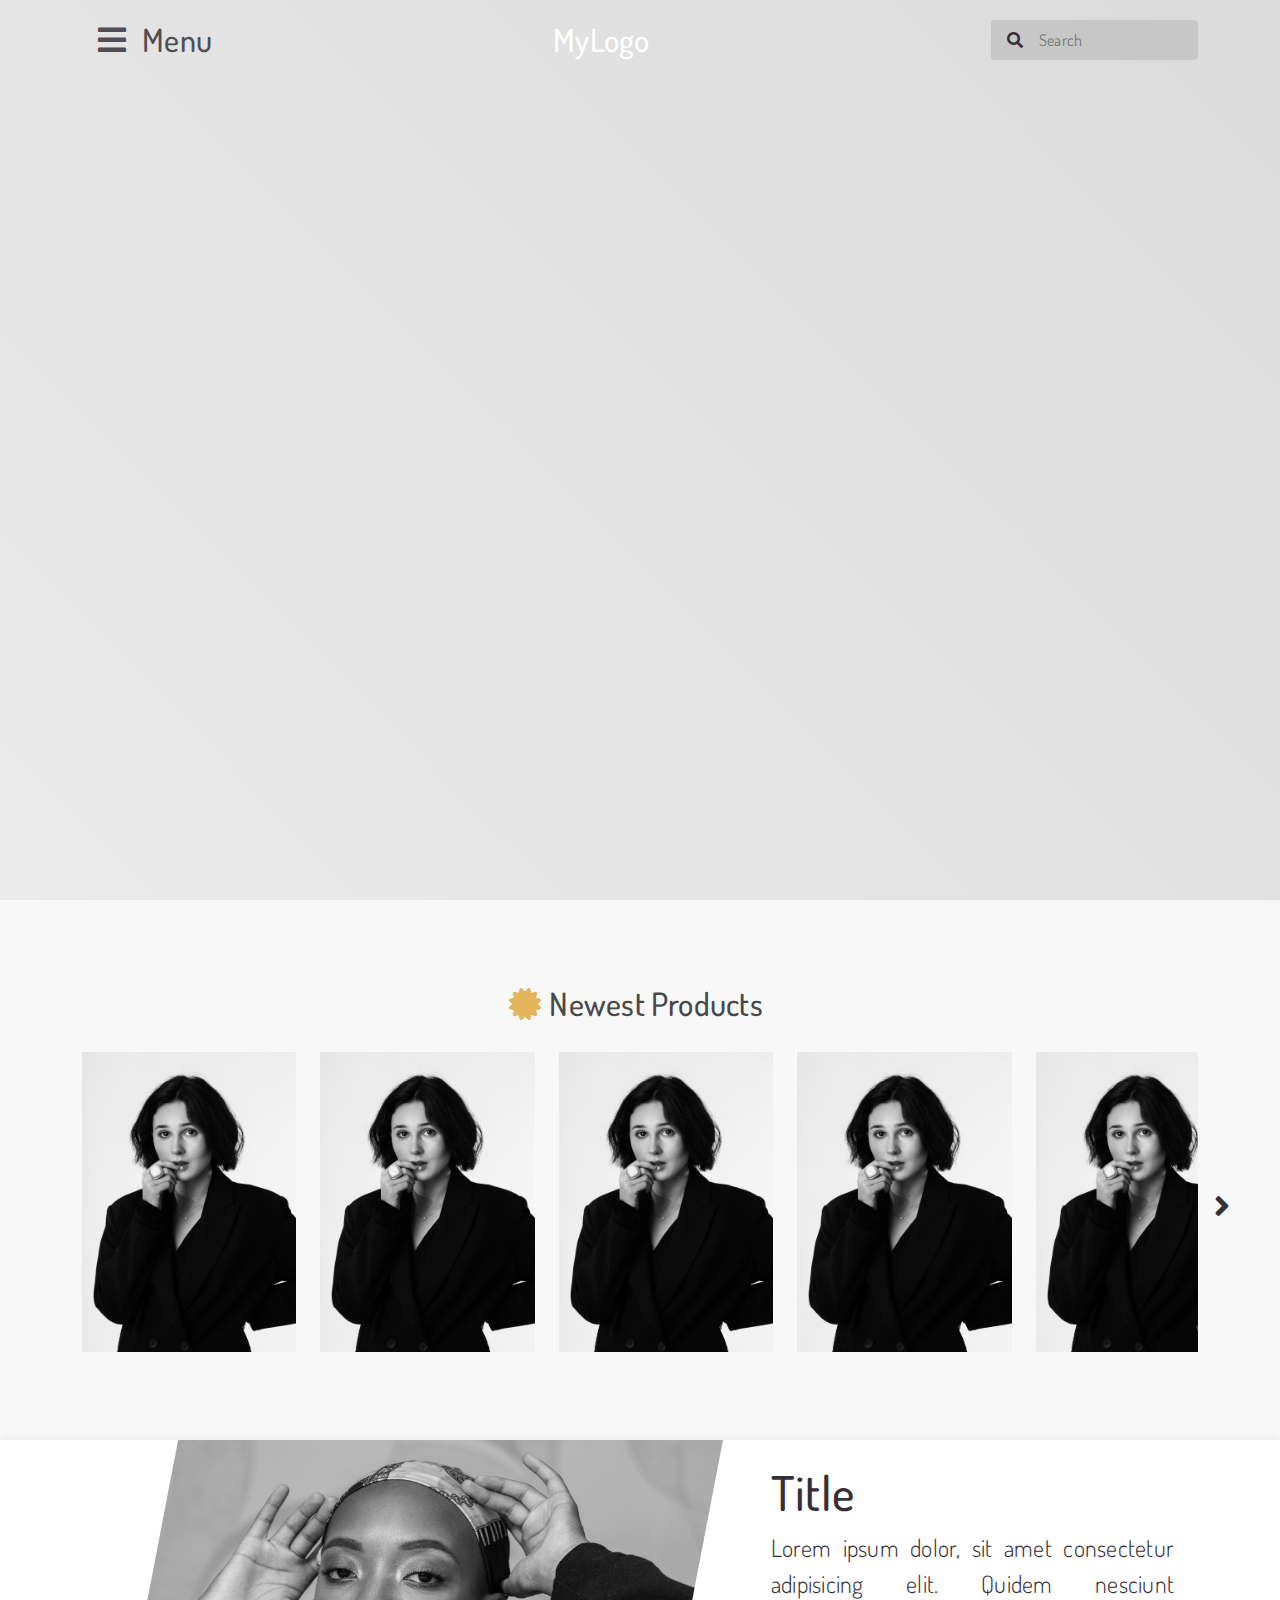
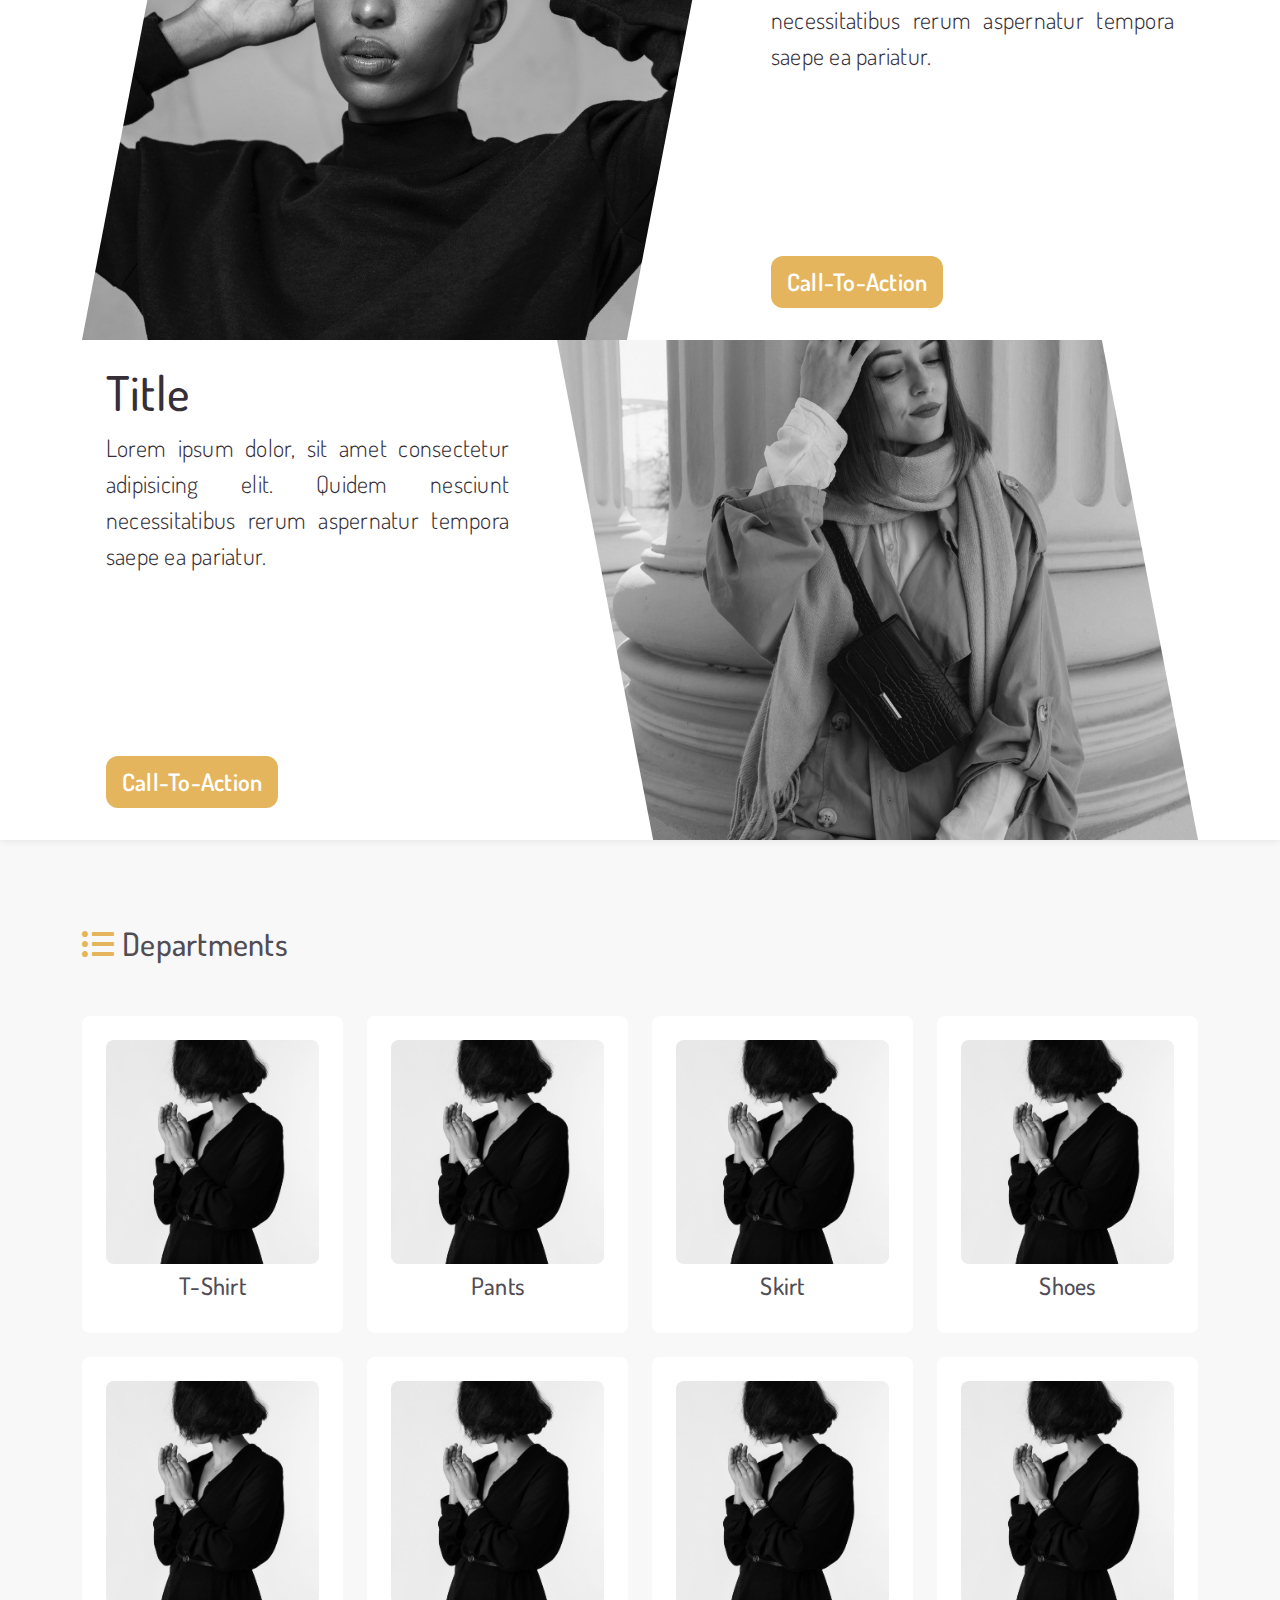
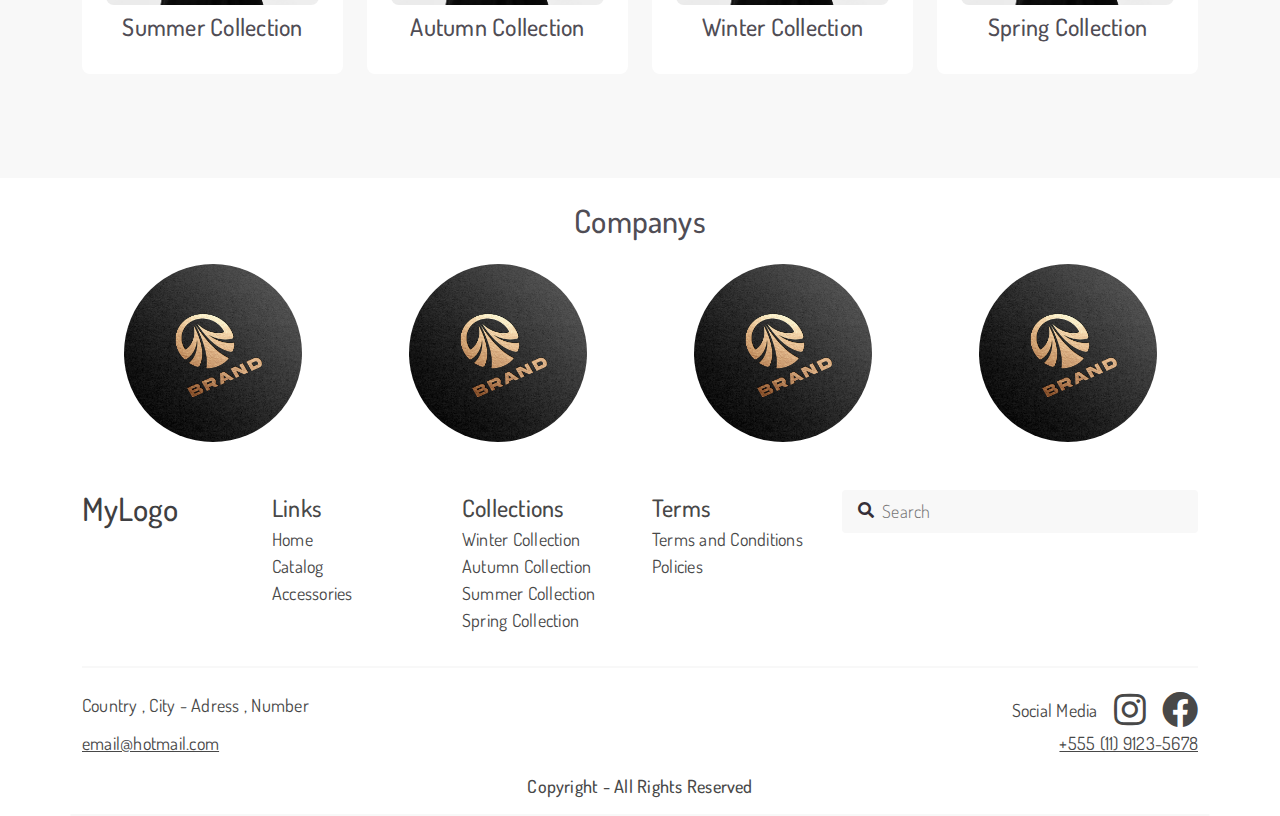
<file: index.html>
<!DOCTYPE html>
<html lang="pt-br">

<head>
    <meta charset="UTF-8">
    <meta http-equiv="X-UA-Compatible" content="IE=edge">
    <meta name="viewport" content="width=device-width, initial-scale=1.0">
    <title>E-Commerce - Home</title>
    <!-- CSS Bootstrap -->
    <link rel="stylesheet" href="css/bootstrap.min.css">
    <!-- CSS Main -->
    <link rel="stylesheet" href="css/style.css">
    <!-- CSS Hero -->
    <link rel="stylesheet" href="css/hero.css">
    <!-- CSS Newest -->
    <link rel="stylesheet" href="css/newest.css">
    <!-- CSS imageSection -->
    <link rel="stylesheet" href="css/imageSection.css">
    <!-- CSS Departments -->
    <link rel="stylesheet" href="css/departments.css">
    <!-- CSS Companys -->
    <link rel="stylesheet" href="css/companys.css">
    <!-- CSS Footer -->
    <link rel="stylesheet" href="css/footer.css">
    <!-- CSS Font-Awesome -->
    <link rel="stylesheet" href="vendor/fontawesome-free-5.15.4-web/css/all.min.css">
    <!-- Site Icon -->
    <link rel="shortcut icon" href="favicon.ico" type="image/x-icon">
</head>

<body class="index" id="index">

    <div class="nav__filter hide">

    </div>
    <nav class="nav hide" role="navigation">
        <div class="container">
            <div class="col-3">
                <ul class="navbar__list">
                    <li class="navbar__item">
                        <a href="#" role="link" class="navbar__link" onmouseenter="removeNavFocus()">
                            Home
                        </a>
                    </li>
                    <li class="navbar__item">
                        <a href="catalog.html" role="link" class="navbar__link" onmouseenter="toggleNavFocus('navbar__catalog')">
                            Catalog
                            <div class="navbar__link__icon"><i class="fas fa-chevron-right"></i>
                            </div>
                        </a>
                    </li>
                    <li class="navbar__item">
                        <a href="#" role="link" class="navbar__link"
                            onmouseenter="toggleNavFocus('navbar__collections')">
                            Collections
                            <div class="navbar__link__icon"><i class="fas fa-chevron-right"></i></div>
                        </a>
                    </li>
                    <li class="navbar__item">
                        <a href="#" role="link" class="navbar__link" onmouseenter="removeNavFocus()">
                            Terms and Conditions
                        </a>
                    </li>
                </ul>
            </div>
            <div class="navbar__catalog">
                <ul class="navbar__list -catalog">
                    <li class="navbar__item">
                        <a href="#" class="navbar__link" role="link">
                            T-Shirt
                        </a>
                    </li>

                    <li class="navbar__item">
                        <a href="#" class="navbar__link" role="link">
                            Pants
                        </a>
                    </li>
                    <li class="navbar__item">
                        <a href="#" class="navbar__link" role="link">
                            Skirt
                        </a>
                    </li>
                    <li class="navbar__item">
                        <a href="#" class="navbar__link" role="link">
                            Dress
                        </a>
                    </li>
                    <li class="navbar__item">
                        <a href="#" class="navbar__link" role="link">
                            Shoes
                        </a>
                    </li>
                    <li class="navbar__item">
                        <a href="#" class="navbar__link" role="link">
                            Watchers
                        </a>
                    </li>
                    <li class="navbar__item">
                        <a href="#" class="navbar__link" role="link">
                            Earrings
                        </a>
                    </li>
                    <li class="navbar__item">
                        <a href="#" class="navbar__link" role="link">
                            Handbag
                        </a>
                    </li>
                    <li class="navbar__item">
                        <a href="#" class="navbar__link" role="link">
                            Glasses
                        </a>
                    </li>
                    <li class="navbar__item">
                        <a href="#" class="navbar__link" role="link">
                            Hats
                        </a>
                    </li>
                </ul>
            </div>
            <div class="navbar__collections">
                <ul class="navbar__list -collections">
                    <li class="navbar__item">
                        <a href="#" class="navbar__link" role="link">
                            Winter Collection
                        </a>
                    </li>
                    <li class="navbar__item">
                        <a href="#" class="navbar__link" role="link">
                            Spring Collection
                        </a>
                    </li>
                    <li class="navbar__item">
                        <a href="#" class="navbar__link" role="link">
                            Summer Collection
                        </a>
                    </li>
                    <li class="navbar__item">
                        <a href="#" class="navbar__link" role="link">
                            Autumn Collection
                        </a>
                    </li>
                </ul>
            </div>
        </div>
    </nav>

    <header class="header" id="header">
        <div class="container-fluid">
            <div class="container">
                <div class="row">
                    <div class="col-12">
                        <div class="header__group">
                            <a role="button" type="button" href="#" class="header__menu">
                                <div class="header__icon-bars">
                                    <i class="fas fa-bars"></i>
                                </div>
                                <div class="header__menu__text">
                                    Menu
                                </div>
                            </a>
                            <a href="index.html" class="header__logo">
                                MyLogo
                            </a>
                            <div class="header__search">
                                <a href="#" class="header__icon-search">
                                    <i class="fas fa-search"></i>
                                </a>
                                <form id="header__form">
                                    <input type="text" placeholder="Search" class="header__input">
                                </form>
                            </div>
                        </div>
                    </div>
                </div>
            </div>
        </div>
    </header>


    <section class="hero">
        <div class="container-fluid hero__img">
            <div class="container">
                <div class="row">
                    <div class="col-12">
                        <div class="hero__arrow">
                            <i class="fas fa-chevron-down fa-2x"></i>
                        </div>
                        <div class="hero__content">
                            <h1 class="hero__title">
                                Title
                            </h1>
                            <h2 class="hero__subtitle">
                                Winter Collection
                            </h2>
                            <p class="hero__paragraph">
                                Lorem ipsum dolor sit amet consectetur adipisicing elit. Earum fugit ab unde dolorum
                                rerum eveniet odit neque porro necessitatibus error blanditiis quas illu.
                            </p>
                            <button type="button" role="button" class="button hero__button">
                                Go-to-Button
                            </button>
                        </div>
                    </div>
                </div>
            </div>
        </div>
    </section>

    <section class="newest">
        <div class="container">
            <div class="row">
                <div class="col-12">
                    <div class="newest__group">
                        <div class="newest__text">
                            <div class="newest__icon">
                                <i class="fas fa-certificate"></i>
                            </div>
                            <h2 class="newest__title">
                                Newest Products
                            </h2>
                        </div>
                    </div>
                </div>
                <div class="col-12">
                    <div class="newest__carousel__group">
                        <div class="carousel__controls">
                            <button class="carousel__button right" onclick="sliderScrollRight()">
                                <i class="fas fa-angle-right"></i>
                            </button>
                            <button class="carousel__button left" onclick="sliderScrollLeft()">
                                <i class="fas fa-angle-left"></i>
                            </button>
                        </div>
                        <div class="newest__carousel" id="newest__carousel">
                            <div class="newest__list product">
                                <a href="#">
                                    <img src="assets/img/woman-5.jpg" class="newest__img" alt="">
                                </a>
                            </div>
                            <div class="newest__list product">
                                <a href="#">
                                    <img src="assets/img/woman-5.jpg" class="newest__img" alt="">
                                </a>
                            </div>
                            <div class="newest__list product">
                                <a href="#">
                                    <img src="assets/img/woman-5.jpg" class="newest__img" alt="">
                                </a>
                            </div>
                            <div class="newest__list product">
                                <a href="#">
                                    <img src="assets/img/woman-5.jpg" class="newest__img" alt="">
                                </a>
                            </div>
                            <div class="newest__list product">
                                <a href="#">
                                    <img src="assets/img/woman-5.jpg" class="newest__img" alt="">
                                </a>
                            </div>
                            <div class="newest__list product">
                                <a href="#">
                                    <img src="assets/img/woman-5.jpg" class="newest__img" alt="">
                                </a>
                            </div>
                            <div class="newest__list product">
                                <a href="#">
                                    <img src="assets/img/woman-5.jpg" class="newest__img" alt="">
                                </a>
                            </div>
                            <div class="newest__list product">
                                <a href="#">
                                    <img src="assets/img/woman-5.jpg" class="newest__img" alt="">
                                </a>
                            </div>
                            <div class="newest__list product">
                                <a href="#">
                                    <img src="assets/img/woman-5.jpg" class="newest__img" alt="">
                                </a>
                            </div>
                            <div class="newest__list product">
                                <a href="#">
                                    <img src="assets/img/woman-5.jpg" class="newest__img" alt="">
                                </a>
                            </div>
                            <div class="newest__list product">
                                <a href="#">
                                    <img src="assets/img/woman-5.jpg" class="newest__img" alt="">
                                </a>
                            </div>
                            <div class="newest__list product">
                                <a href="#">
                                    <img src="assets/img/woman-5.jpg" class="newest__img" alt="">
                                </a>
                            </div>
                            <div class="newest__list product">
                                <a href="#">
                                    <img src="assets/img/woman-5.jpg" class="newest__img" alt="">
                                </a>
                            </div>
                            <div class="newest__list product">
                                <a href="#">
                                    <img src="assets/img/woman-5.jpg" class="newest__img" alt="">
                                </a>
                            </div>
                            <div class="newest__list product">
                                <a href="#">
                                    <img src="assets/img/woman-5.jpg" class="newest__img" alt="">
                                </a>
                            </div>
                        </div>
                    </div>
                </div>
            </div>
        </div>
    </section>

    <section class="imageSection">
        <div class="container-fluid imageSection__background">
            <div class="container">
                <div class="row">
                    <div class="col-7">
                        <img src="assets/img/women-3-bw.jpg" alt="Image1" class="imageSection__img">
                    </div>
                    <div class="col-5">
                        <div class="imageSection__text">
                            <a href="#" class="button imageSection__button">
                                Call-To-Action
                            </a>
                            <h2 class="imageSection__title">
                                Title
                            </h2>
                            <p class="imageSection__paragraph">
                                Lorem ipsum dolor, sit amet consectetur adipisicing elit. Quidem nesciunt necessitatibus rerum aspernatur tempora saepe ea pariatur.
                            </p>
                        </div>
                    </div>
                    <div class="col-5">
                        <div class="imageSection__text">
                            <a href="#" class="button imageSection__button">
                                Call-To-Action
                            </a>
                            <h2 class="imageSection__title">
                                Title
                            </h2>
                            <p class="imageSection__paragraph">
                                Lorem ipsum dolor, sit amet consectetur adipisicing elit. Quidem nesciunt necessitatibus rerum aspernatur tempora saepe ea pariatur.
                            </p>
                        </div>
                    </div>
                    <div class="col-7">
                        <img src="assets/img/woman-2-bw.jpg" alt="Image1" class="imageSection__img --second__of__type">
                    </div>
                </div>
            </div>
        </div>
    </section>

    <section class="departments">  
        <div class="container">
            <div class="row">
                <div class="col-12">
                    <div class="departments__text">
                        <div class="departments__icon fa-2x">
                            <i class="fas fa-list-ul"></i>
                        </div>
                        <h2 class="departments__title">
                            Departments
                        </h2>
                    </div>
                </div>
                <div class="col-3">
                    <div class="departments__group">
                        <a href="#" class="departments__item">
                            <img src="assets/img/woman-1.jpg" alt="Image1" class="departments__image">
                            <h3 class="departments__item__title">
                                T-Shirt
                            </h3>
                        </a>
                    </div>
                </div>
                <div class="col-3">
                    <div class="departments__group">
                        <a href="#" class="departments__item">
                            <img src="assets/img/woman-1.jpg" alt="Image1" class="departments__image">
                            <h3 class="departments__item__title">
                                Pants
                            </h3>
                        </a>
                    </div>
                </div>
                <div class="col-3">
                    <div class="departments__group">
                        <a href="#" class="departments__item">
                            <img src="assets/img/woman-1.jpg" alt="Image1" class="departments__image">
                            <h3 class="departments__item__title">
                                Skirt
                            </h3>
                        </a>
                    </div>
                </div>
                <div class="col-3">
                    <div class="departments__group">
                        <a href="#" class="departments__item">
                            <img src="assets/img/woman-1.jpg" alt="Image1" class="departments__image">
                            <h3 class="departments__item__title">
                                Shoes
                            </h3>
                        </a>
                    </div>
                </div>
                <div class="col-3">
                    <div class="departments__group">
                        <a href="#" class="departments__item">
                            <img src="assets/img/woman-1.jpg" alt="Image1" class="departments__image">
                            <h3 class="departments__item__title">
                                Summer Collection
                            </h3>
                        </a>
                    </div>
                </div>
                <div class="col-3">
                    <div class="departments__group">
                        <a href="#" class="departments__item">
                            <img src="assets/img/woman-1.jpg" alt="Image1" class="departments__image">
                            <h3 class="departments__item__title">
                                Autumn Collection
                            </h3>
                        </a>
                    </div>
                </div>
                <div class="col-3">
                    <div class="departments__group">
                        <a href="#" class="departments__item">
                            <img src="assets/img/woman-1.jpg" alt="Image1" class="departments__image">
                            <h3 class="departments__item__title">
                                Winter Collection
                            </h3>
                        </a>
                    </div>
                </div>
                <div class="col-3">
                    <div class="departments__group">
                        <a href="#" class="departments__item">
                            <img src="assets/img/woman-1.jpg" alt="Image1" class="departments__image">
                            <h3 class="departments__item__title">
                                Spring Collection
                            </h3>
                        </a>
                    </div>
                </div>
            </div>
        </div>
    </section>

    <section class="companys">
        <div class="container-fluid companys__background">
            <div class="container">
                <div class="row">
                    <div class="col-12">
                        <h2 class="companys__title">
                            Companys
                        </h2>
                    </div>
                    <div class="col-3">
                        <div class="companys__item">
                            <img src="assets/img/logo_brand.jpg" alt="Company1" class="companys__image">
                        </div>
                    </div>
                    <div class="col-3">
                        <div class="companys__item">
                            <img src="assets/img/logo_brand.jpg" alt="Company1" class="companys__image">
                        </div>
                    </div>
                    <div class="col-3">
                        <div class="companys__item">
                            <img src="assets/img/logo_brand.jpg" alt="Company1" class="companys__image">
                        </div>
                    </div>
                    <div class="col-3">
                        <div class="companys__item">
                            <img src="assets/img/logo_brand.jpg" alt="Company1" class="companys__image">
                        </div>
                    </div>
                </div>
            </div>
        </div>
    </section>

    <footer class="footer">
        <div class="container-fluid footer__background">
            <div class="container">
                <div class="row">
                    <div class="col-2">
                        <h1 class="footer__logo">MyLogo</h1>
                    </div>
                    <div class="col-2">
                        <ul class="footer__list">
                            <li class="footer__item --title">
                                Links
                            </li>
                            <li class="footer__item">
                                <a href="#" class="footer__item__link">Home</a>
                            </li>
                            <li class="footer__item">
                                <a href="catalog.html" class="footer__item__link">Catalog</a>
                            </li>
                            <li class="footer__item">
                                <a href="#" class="footer__item__link">Accessories</a>
                            </li>
                        </ul>
                    </div>
                    <div class="col-2">
                        <ul class="footer__list">
                            <li class="footer__item --title">
                                Collections
                            </li>
                            <li class="footer__item">
                                <a href="#" class="footer__item__link">Winter Collection</a>
                            </li>
                            <li class="footer__item">
                                <a href="#" class="footer__item__link">Autumn Collection</a>
                            </li>
                            <li class="footer__item">
                                <a href="#" class="footer__item__link">Summer Collection</a>
                            </li>
                            <li class="footer__item">
                                <a href="#" class="footer__item__link">Spring Collection</a>
                            </li>
                        </ul>
                    </div>
                    <div class="col-2">
                        <ul class="footer__list">
                            <li class="footer__item --title">
                                Terms
                            </li>
                            <li class="footer__item">
                                <a href="#" class="footer__item__link">Terms and Conditions</a>
                            </li>
                            <li class="footer__item">
                                <a href="#" class="footer__item__link">Policies</a>
                            </li>
                        </ul>
                    </div>
                    <div class="col-4">
                        <div class="footer__search">
                            <a href="#" class="footer__icon-search">
                                <i class="fas fa-search"></i>
                            </a>
                            <form class="w-100">
                                <input type="text" placeholder="Search" class="footer__input">
                            </form>
                        </div>
                    </div>

                    <div class="col-12">
                        <div class="footer__divider"></div>
                    </div>

                    <div class="col-6">
                        <span class="footer__text">
                            <span class="footer__country --country">
                                Country
                            </span>
                            <span class="footer__country --city">
                                City
                            </span>
                            <span class="footer__country --adress">
                                Adress
                            </span>
                            <span class="footer__country --number">
                                Number
                            </span>
                        </span>
                    </div>
                    <div class="col-6">
                        <div class="footer__socialMedia">
                            <span class="footer__text footer__socialMedia__text">Social Media</span>
                            <a class="footer__text footer__socialMedia__icon"><i class="fab fa-instagram fa-2x"></i></a>
                            <a class="footer__text footer__socialMedia__icon"><i class="fab fa-facebook fa-2x"></i></a>
                        </div>
                    </div>


                    <div class="col-6">
                        <span class="footer__text">
                            <a href="mailto:email@hotmail.com" class="footer__email">email@hotmail.com</a>
                        </span>
                    </div>
                    <div class="col-6">
                        <div class="footer__phone">
                            <a href="tel:+555 (11) 9123-5678" class="footer__phone__number">+555 (11) 9123-5678</a>
                        </div>
                    </div>

                    <div class="col-12">
                        <div class="footer__copyright">
                            Copyright - All Rights Reserved
                        </div>
                    </div>
                </div>
            </div>
        </div>
    </footer>

     <!-- Made by guileshi -->

    <!-- Import Jquery -->
    <script src="js/jquery-min.js"></script>

    <!-- Import Bootstrap -->
    <script src="js/bootstrap.min.js"></script>

    <!-- Import Jquery Counterup Plugin -->
    <script src="js/jquery.counterup.min.js"></script>

    <!-- Import Main Javascript -->
    <script src="js/main.js"></script>

    <!-- Import Carousel Javascript -->
    <script src="js/carousel.js"> </script>
</body>

</html>
</file>
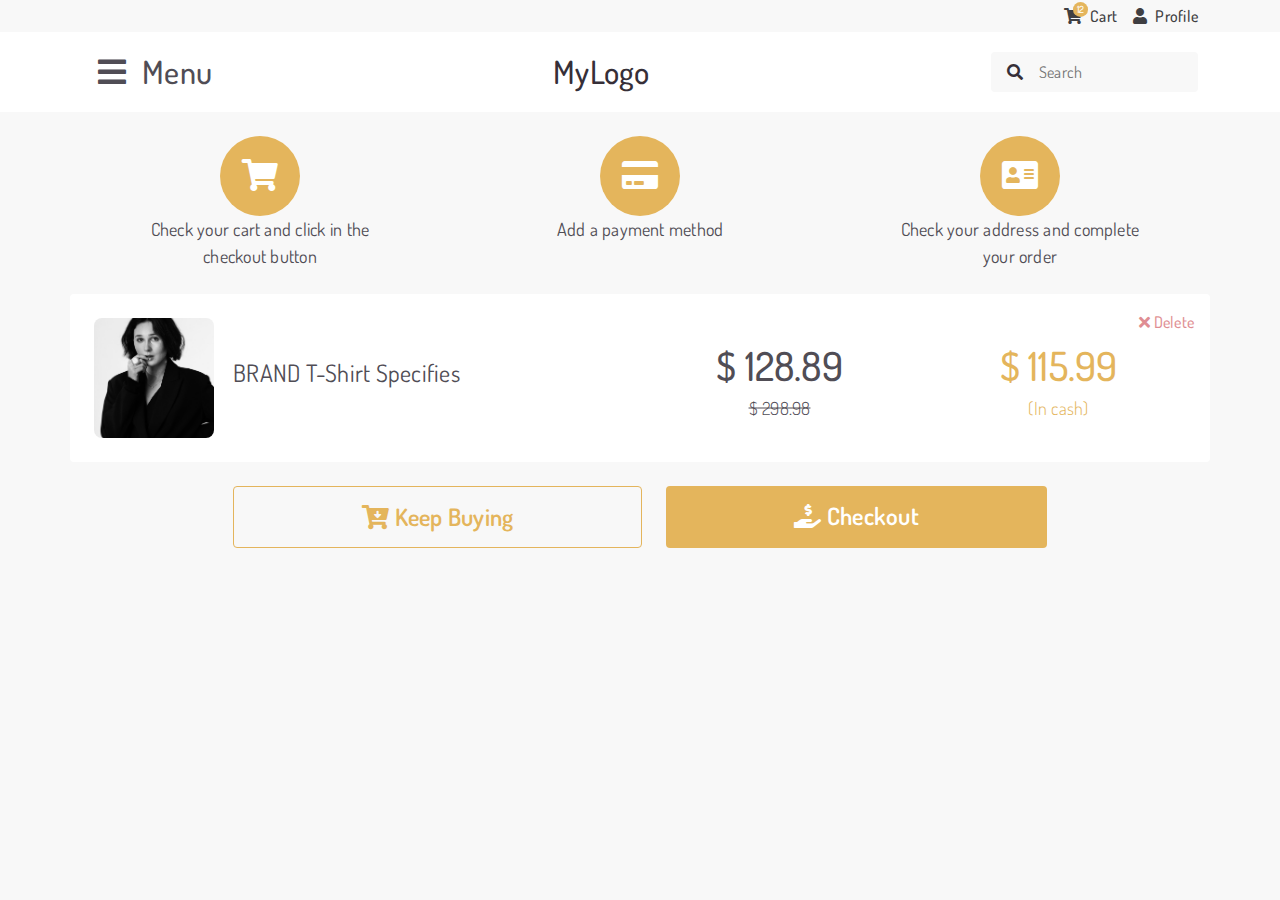
<file: cart.html>
<!DOCTYPE html>
<html lang="pt-br">

<head>
    <meta charset="UTF-8">
    <meta http-equiv="X-UA-Compatible" content="IE=edge">
    <meta name="viewport" content="width=device-width, initial-scale=1.0">
    <title>E-Commerce - Home</title>
    <!-- CSS Bootstrap -->
    <link rel="stylesheet" href="css/bootstrap.min.css">
    <!-- CSS Main -->
    <link rel="stylesheet" href="css/style.css">
    <!-- CSS Cart -->
    <link rel="stylesheet" href="css/cart.css">
    <!-- CSS Font-Awesome -->
    <link rel="stylesheet" href="vendor/fontawesome-free-5.15.4-web/css/all.min.css">
    <!-- Site Icon -->
    <link rel="shortcut icon" href="favicon.ico" type="image/x-icon">
</head>

<body>

    <div class="nav__filter hide">

    </div>
    <nav class="nav hide" role="navigation">
        <div class="container">
            <div class="col-3">
                <ul class="navbar__list">
                    <li class="navbar__item">
                        <a href="index.html" role="link" class="navbar__link" onmouseenter="removeNavFocus()">
                            Home
                        </a>
                    </li>
                    <li class="navbar__item">
                        <a href="#" role="link" class="navbar__link" onmouseenter="toggleNavFocus('navbar__catalog')">
                            Catalog
                            <div class="navbar__link__icon"><i class="fas fa-chevron-right"></i>
                            </div>
                        </a>
                    </li>
                    <li class="navbar__item">
                        <a href="#" role="link" class="navbar__link"
                            onmouseenter="toggleNavFocus('navbar__collections')">
                            Collections
                            <div class="navbar__link__icon"><i class="fas fa-chevron-right"></i></div>
                        </a>
                    </li>
                    <li class="navbar__item">
                        <a href="#" role="link" class="navbar__link" onmouseenter="removeNavFocus()">
                            Terms and Conditions
                        </a>
                    </li>
                </ul>
            </div>
            <div class="navbar__catalog">
                <ul class="navbar__list -catalog">
                    <li class="navbar__item">
                        <a href="#" class="navbar__link" role="link">
                            T-Shirt
                        </a>
                    </li>

                    <li class="navbar__item">
                        <a href="#" class="navbar__link" role="link">
                            Pants
                        </a>
                    </li>
                    <li class="navbar__item">
                        <a href="#" class="navbar__link" role="link">
                            Skirt
                        </a>
                    </li>
                    <li class="navbar__item">
                        <a href="#" class="navbar__link" role="link">
                            Dress
                        </a>
                    </li>
                    <li class="navbar__item">
                        <a href="#" class="navbar__link" role="link">
                            Shoes
                        </a>
                    </li>
                    <li class="navbar__item">
                        <a href="#" class="navbar__link" role="link">
                            Watchers
                        </a>
                    </li>
                    <li class="navbar__item">
                        <a href="#" class="navbar__link" role="link">
                            Earrings
                        </a>
                    </li>
                    <li class="navbar__item">
                        <a href="#" class="navbar__link" role="link">
                            Handbag
                        </a>
                    </li>
                    <li class="navbar__item">
                        <a href="#" class="navbar__link" role="link">
                            Glasses
                        </a>
                    </li>
                    <li class="navbar__item">
                        <a href="#" class="navbar__link" role="link">
                            Hats
                        </a>
                    </li>
                </ul>
            </div>
            <div class="navbar__collections">
                <ul class="navbar__list -collections">
                    <li class="navbar__item">
                        <a href="#" class="navbar__link" role="link">
                            Winter Collection
                        </a>
                    </li>
                    <li class="navbar__item">
                        <a href="#" class="navbar__link" role="link">
                            Spring Collection
                        </a>
                    </li>
                    <li class="navbar__item">
                        <a href="#" class="navbar__link" role="link">
                            Summer Collection
                        </a>
                    </li>
                    <li class="navbar__item">
                        <a href="#" class="navbar__link" role="link">
                            Autumn Collection
                        </a>
                    </li>
                </ul>
            </div>
        </div>
    </nav>

    <section class="headerInfo">
        <div class="container-fluid">
            <div class="container">
                <div class="row">
                    <div class="col-12">
                        <div class="headerInfo__group">
                            <a href="cart.html" class="headerInfo__text">
                                <div class="headerInfo__profile__icon">
                                    <i class="fas fa-shopping-cart"></i>
                                    <span class="headerInfo__badge">
                                        12
                                    </span>
                                </div>
                                <span>
                                    Cart
                                </span>
                            </a>
                            <a href="#" class="headerInfo__text">
                                <div class="headerInfo__profile__icon">
                                    <i class="fas fa-user"></i>
                                </div>
                                <span>
                                    Profile
                                </span>
                            </a>
                        </div>
                    </div>
                </div>
            </div>
        </div>
    </section>

    <header class="header" id="header">
        <div class="container-fluid">
            <div class="container">
                <div class="row">
                    <div class="col-12">
                        <div class="header__group">
                            <a role="button" type="button" href="#" class="header__menu">
                                <div class="header__icon-bars">
                                    <i class="fas fa-bars"></i>
                                </div>
                                <div class="header__menu__text">
                                    Menu
                                </div>
                            </a>
                            <a href="index.html" class="header__logo">
                                MyLogo
                            </a>
                            <div class="header__search">
                                <a href="#" class="header__icon-search">
                                    <i class="fas fa-search"></i>
                                </a>
                                <form id="header__form">
                                    <input type="text" placeholder="Search" class="header__input">
                                </form>
                            </div>
                        </div>
                    </div>
                </div>
            </div>
        </div>
    </header>

    <section class="cart">
        <div class="container">
            <div class="row">
                <div class="col-4">
                    <div class="cart__instructions">
                        <div class="cart__instructions__icon__group">
                            <div class="cart__instructions__icon">
                                <i class="fas fa-shopping-cart fa-2x"></i>
                            </div>
                        </div>
                        <div class="cart__instruction__text">
                            Check your cart and click in the checkout button
                        </div>
                    </div>
                </div>
                <div class="col-4">
                    <div class="cart__instructions">
                        <div class="cart__instructions__icon__group">
                            <div class="cart__instructions__icon">
                                <i class="fas fa-credit-card fa-2x"></i>
                            </div>
                        </div>
                        <div class="cart__instruction__text">
                            Add a payment method
                        </div>
                    </div>
                </div>
                <div class="col-4">
                    <div class="cart__instructions">
                        <div class="cart__instructions__icon__group">
                            <div class="cart__instructions__icon">
                                <i class="fas fa-address-card fa-2x"></i>
                            </div>
                        </div>
                        <div class="cart__instruction__text">
                            Check your address and complete your order
                        </div>
                    </div>
                </div>
            </div>
        </div>
    </section>

    <section>
        <div class="container cartProduct">
            <div class="cartProduct__delete">
                <a href="#" class="cartProduct__delete__button">
                    <span>
                        <i class=" fa fa-times"></i>
                    </span>
                    <span>Delete</span>
                </a>
            </div>
            <div class="row">
                <div class="col-6">
                    <img src="assets/img/woman-5.jpg" alt="Image1" class="cartProduct__image">
                    <span class="cartProduct__descript">
                        BRAND T-Shirt Specifies
                    </span>
                </div>
                <div class="col-3">
                    <div class="cartProduct__price">
                        <span class="cartProduct__price__now">
                            128.89
                        </span>
                        <span class="cartProduct__price__now__discont">
                            298.98
                        </span>
                    </div>
                </div>
                <div class="col-3">
                    <div class="cartProduct__incash">
                        <span class="cartProduct__price__incash">
                            115.99
                        </span>
                        <span class="cartProduct__incash__text">
                            (In cash)
                        </span>
                    </div>
                </div>
            </div>
        </div>
    </section>

    <section>
        <div class="container">
            <div class="row">
                <div class="col-12">
                    <div class="cart__button__group">
                        <a href="#" class="button cart__button">
                            <span>
                                <i class="fas fa-cart-arrow-down"></i>
                            </span>
                            Keep Buying
                        </a>
                        <a href="#" class="button cart__button">
                            <span>
                                <i class="fas fa-hand-holding-usd"></i>
                            </span>
                            Checkout
                        </a>
                    </div>
                </div>
            </div>
        </div>
    </section>

    <!-- Made by guileshi -->

    <!-- Import Jquery -->
    <script src="js/jquery-min.js"></script>

    <!-- Import Bootstrap -->
    <script src="js/bootstrap.min.js"></script>

    <!-- Import Main Javascript -->
    <script src="js/main.js"></script>

</body>

</html>
</file>
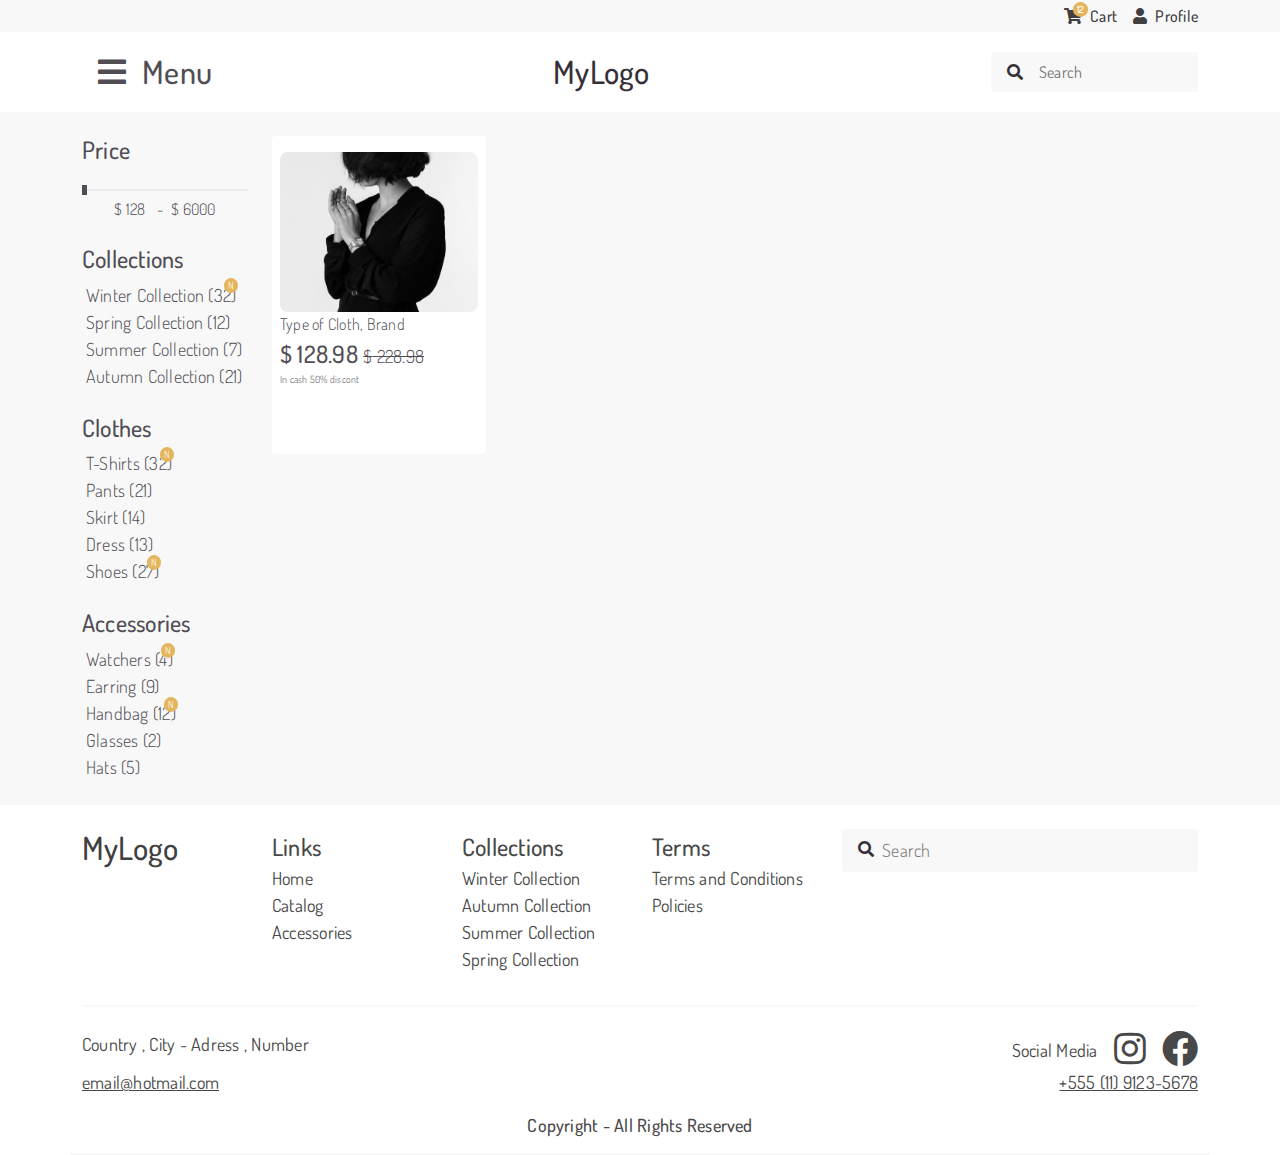
<file: catalog.html>
<!DOCTYPE html>
<html lang="pt-br">

<head>
    <meta charset="UTF-8">
    <meta http-equiv="X-UA-Compatible" content="IE=edge">
    <meta name="viewport" content="width=device-width, initial-scale=1.0">
    <title>E-Commerce - Home</title>
    <!-- CSS Bootstrap -->
    <link rel="stylesheet" href="css/bootstrap.min.css">
    <!-- CSS Main -->
    <link rel="stylesheet" href="css/style.css">
    <!-- CSS Footer -->
    <link rel="stylesheet" href="css/footer.css">
    <!-- CSS Catalog -->
    <link rel="stylesheet" href="css/catalog.css">
    <!-- CSS Font-Awesome -->
    <link rel="stylesheet" href="vendor/fontawesome-free-5.15.4-web/css/all.min.css">
    <!-- Site Icon -->
    <link rel="shortcut icon" href="favicon.ico" type="image/x-icon">
</head>

<body>

    <div class="nav__filter hide">

    </div>
    <nav class="nav hide" role="navigation">
        <div class="container">
            <div class="col-3">
                <ul class="navbar__list">
                    <li class="navbar__item">
                        <a href="index.html" role="link" class="navbar__link" onmouseenter="removeNavFocus()">
                            Home
                        </a>
                    </li>
                    <li class="navbar__item">
                        <a href="#" role="link" class="navbar__link" onmouseenter="toggleNavFocus('navbar__catalog')">
                            Catalog
                            <div class="navbar__link__icon"><i class="fas fa-chevron-right"></i>
                            </div>
                        </a>
                    </li>
                    <li class="navbar__item">
                        <a href="#" role="link" class="navbar__link"
                            onmouseenter="toggleNavFocus('navbar__collections')">
                            Collections
                            <div class="navbar__link__icon"><i class="fas fa-chevron-right"></i></div>
                        </a>
                    </li>
                    <li class="navbar__item">
                        <a href="#" role="link" class="navbar__link" onmouseenter="removeNavFocus()">
                            Terms and Conditions
                        </a>
                    </li>
                </ul>
            </div>
            <div class="navbar__catalog">
                <ul class="navbar__list -catalog">
                    <li class="navbar__item">
                        <a href="#" class="navbar__link" role="link">
                            T-Shirt
                        </a>
                    </li>

                    <li class="navbar__item">
                        <a href="#" class="navbar__link" role="link">
                            Pants
                        </a>
                    </li>
                    <li class="navbar__item">
                        <a href="#" class="navbar__link" role="link">
                            Skirt
                        </a>
                    </li>
                    <li class="navbar__item">
                        <a href="#" class="navbar__link" role="link">
                            Dress
                        </a>
                    </li>
                    <li class="navbar__item">
                        <a href="#" class="navbar__link" role="link">
                            Shoes
                        </a>
                    </li>
                    <li class="navbar__item">
                        <a href="#" class="navbar__link" role="link">
                            Watchers
                        </a>
                    </li>
                    <li class="navbar__item">
                        <a href="#" class="navbar__link" role="link">
                            Earrings
                        </a>
                    </li>
                    <li class="navbar__item">
                        <a href="#" class="navbar__link" role="link">
                            Handbag
                        </a>
                    </li>
                    <li class="navbar__item">
                        <a href="#" class="navbar__link" role="link">
                            Glasses
                        </a>
                    </li>
                    <li class="navbar__item">
                        <a href="#" class="navbar__link" role="link">
                            Hats
                        </a>
                    </li>
                </ul>
            </div>
            <div class="navbar__collections">
                <ul class="navbar__list -collections">
                    <li class="navbar__item">
                        <a href="#" class="navbar__link" role="link">
                            Winter Collection
                        </a>
                    </li>
                    <li class="navbar__item">
                        <a href="#" class="navbar__link" role="link">
                            Spring Collection
                        </a>
                    </li>
                    <li class="navbar__item">
                        <a href="#" class="navbar__link" role="link">
                            Summer Collection
                        </a>
                    </li>
                    <li class="navbar__item">
                        <a href="#" class="navbar__link" role="link">
                            Autumn Collection
                        </a>
                    </li>
                </ul>
            </div>
        </div>
    </nav>

    <section class="headerInfo">
        <div class="container-fluid">
            <div class="container">
                <div class="row">
                    <div class="col-12">
                        <div class="headerInfo__group">
                            <a href="#" class="headerInfo__text">
                                <div class="headerInfo__profile__icon">
                                    <i class="fas fa-shopping-cart"></i>
                                    <span class="headerInfo__badge">
                                        12
                                    </span>
                                </div>
                                <span>
                                    Cart
                                </span>
                            </a>
                            <a href="#" class="headerInfo__text">
                                <div class="headerInfo__profile__icon">
                                    <i class="fas fa-user"></i>
                                </div>
                                <span>
                                    Profile
                                </span>
                            </a>
                        </div>
                    </div>
                </div>
            </div>
        </div>
    </section>

    <header class="header" id="header">
        <div class="container-fluid">
            <div class="container">
                <div class="row">
                    <div class="col-12">
                        <div class="header__group">
                            <a role="button" type="button" href="#" class="header__menu">
                                <div class="header__icon-bars">
                                    <i class="fas fa-bars"></i>
                                </div>
                                <div class="header__menu__text">
                                    Menu
                                </div>
                            </a>
                            <a href="index.html" class="header__logo">
                                MyLogo
                            </a>
                            <div class="header__search">
                                <a href="#" class="header__icon-search">
                                    <i class="fas fa-search"></i>
                                </a>
                                <form id="header__form">
                                    <input type="text" placeholder="Search" class="header__input">
                                </form>
                            </div>
                        </div>
                    </div>
                </div>
            </div>
        </div>
    </header>

    <section class="catalog">
        <div class="container">
            <div class="row">
                <div class="col-12">
                    <div class="catalog__section">
                        <div class="row">
                            <div class="col-2">
                                <div class="catalog__group">
                                    <h2 class="catalog__group__title">
                                        Price
                                    </h2>
                                    <input type="range" class="catalog__range" id="catalog__range">
                                    <div class="catalog__price__range">
                                        <span class="catalog__price__range__min" id="catalog__value">

                                        </span>
                                        <span class="catalog__price__range__max" id="catalog__maxValue">

                                        </span>
                                    </div>
                                </div>
                                <div class="catalog__group">
                                    <h2 class="catalog__group__title">
                                        Collections
                                    </h2>
                                    <ul class="catalog__group__list">
                                        <li>
                                            <a href="#" class="catalog__group__link"> Winter Collection <span
                                                    class="catalog__quantity ">32<span
                                                        class="badge__new">N</span></span></a>
                                        </li>
                                        <li>
                                            <a href="#" class="catalog__group__link"> Spring Collection <span
                                                    class="catalog__quantity ">12</span></a>
                                        </li>
                                        <li>
                                            <a href="#" class="catalog__group__link"> Summer Collection <span
                                                    class="catalog__quantity ">7</span></a>
                                        </li>
                                        <li>
                                            <a href="#" class="catalog__group__link"> Autumn Collection <span
                                                    class="catalog__quantity ">21</span></a>
                                        </li>
                                    </ul>
                                </div>
                                <div class="catalog__group">
                                    <h2 class="catalog__group__title">
                                        Clothes
                                    </h2>
                                    <ul class="catalog__group__list">
                                        <li>
                                            <a href="#" class="catalog__group__link"> T-Shirts <span
                                                    class="catalog__quantity ">32<span
                                                        class="badge__new">N</span></span></a>
                                        </li>
                                        <li>
                                            <a href="#" class="catalog__group__link"> Pants <span
                                                    class="catalog__quantity ">21</span></a>
                                        </li>
                                        <li>
                                            <a href="#" class="catalog__group__link"> Skirt <span
                                                    class="catalog__quantity ">14</span></a>
                                        </li>
                                        <li>
                                            <a href="#" class="catalog__group__link"> Dress <span
                                                    class="catalog__quantity ">13</span></a>
                                        </li>
                                        <li>
                                            <a href="#" class="catalog__group__link"> Shoes <span
                                                    class="catalog__quantity ">27<span
                                                        class="badge__new">N</span></span></a>
                                        </li>
                                    </ul>
                                </div>
                                <div class="catalog__group">
                                    <h2 class="catalog__group__title">
                                        Accessories
                                    </h2>
                                    <ul class="catalog__group__list">
                                        <li>
                                            <a href="#" class="catalog__group__link"> Watchers <span
                                                    class="catalog__quantity ">4<span
                                                        class="badge__new">N</span></span></a>
                                        </li>
                                        <li>
                                            <a href="#" class="catalog__group__link"> Earring <span
                                                    class="catalog__quantity ">9</span></a>
                                        </li>
                                        <li>
                                            <a href="#" class="catalog__group__link"> Handbag <span
                                                    class="catalog__quantity ">12<span
                                                        class="badge__new">N</span></span></a>
                                        </li>
                                        <li>
                                            <a href="#" class="catalog__group__link">Glasses <span
                                                    class="catalog__quantity ">2</span></a>
                                        </li>
                                        <li>
                                            <a href="#" class="catalog__group__link">Hats <span
                                                    class="catalog__quantity ">5</span></a>
                                        </li>
                                    </ul>
                                </div>
                            </div>
                            <div class="col-10">
                                <div class="row">
                                    <div class="col-3">
                                        <div class="catalog__item">
                                            <img src="assets/img/woman-1.jpg" alt="Image1" class="catalog__item__image">
                                            <span class="catalog__item__title">
                                                Type of Cloth, Brand
                                            </span>
                                            <div class="catalog__prices">
                                                <span class="catalog__price_now">
                                                    128.98
                                                </span>
                                                <span class="catalog__price_before">
                                                    228.98
                                                </span>
                                            </div>
                                            <div class="catalog__item__discont">
                                                In cash 50% discont
                                            </div>
                                            <a href="product.html" class="button catalog__item__button">
                                                <span class="button__catalog__item__button__icon">
                                                    <i class="fas fa-shopping-cart"></i>
                                                </span>
                                                Buy Now
                                            </a>
                                        </div>
                                    </div>
                                </div>
                            </div>
                        </div>
                    </div>
                </div>
            </div>
        </div>
    </section>

    <footer class="footer">
        <div class="container-fluid footer__background">
            <div class="container">
                <div class="row">
                    <div class="col-2">
                        <h1 class="footer__logo">MyLogo</h1>
                    </div>
                    <div class="col-2">
                        <ul class="footer__list">
                            <li class="footer__item --title">
                                Links
                            </li>
                            <li class="footer__item">
                                <a href="index.html" class="footer__item__link">Home</a>
                            </li>
                            <li class="footer__item">
                                <a href="#" class="footer__item__link">Catalog</a>
                            </li>
                            <li class="footer__item">
                                <a href="#" class="footer__item__link">Accessories</a>
                            </li>
                        </ul>
                    </div>
                    <div class="col-2">
                        <ul class="footer__list">
                            <li class="footer__item --title">
                                Collections
                            </li>
                            <li class="footer__item">
                                <a href="#" class="footer__item__link">Winter Collection</a>
                            </li>
                            <li class="footer__item">
                                <a href="#" class="footer__item__link">Autumn Collection</a>
                            </li>
                            <li class="footer__item">
                                <a href="#" class="footer__item__link">Summer Collection</a>
                            </li>
                            <li class="footer__item">
                                <a href="#" class="footer__item__link">Spring Collection</a>
                            </li>
                        </ul>
                    </div>
                    <div class="col-2">
                        <ul class="footer__list">
                            <li class="footer__item --title">
                                Terms
                            </li>
                            <li class="footer__item">
                                <a href="#" class="footer__item__link">Terms and Conditions</a>
                            </li>
                            <li class="footer__item">
                                <a href="#" class="footer__item__link">Policies</a>
                            </li>
                        </ul>
                    </div>
                    <div class="col-4">
                        <div class="footer__search">
                            <a href="#" class="footer__icon-search">
                                <i class="fas fa-search"></i>
                            </a>
                            <form class="w-100">
                                <input type="text" placeholder="Search" class="footer__input">
                            </form>
                        </div>
                    </div>

                    <div class="col-12">
                        <div class="footer__divider"></div>
                    </div>

                    <div class="col-6">
                        <span class="footer__text">
                            <span class="footer__country --country">
                                Country
                            </span>
                            <span class="footer__country --city">
                                City
                            </span>
                            <span class="footer__country --adress">
                                Adress
                            </span>
                            <span class="footer__country --number">
                                Number
                            </span>
                        </span>
                    </div>
                    <div class="col-6">
                        <div class="footer__socialMedia">
                            <span class="footer__text footer__socialMedia__text">Social Media</span>
                            <a class="footer__text footer__socialMedia__icon"><i class="fab fa-instagram fa-2x"></i></a>
                            <a class="footer__text footer__socialMedia__icon"><i class="fab fa-facebook fa-2x"></i></a>
                        </div>
                    </div>


                    <div class="col-6">
                        <span class="footer__text">
                            <a href="mailto:email@hotmail.com" class="footer__email">email@hotmail.com</a>
                        </span>
                    </div>
                    <div class="col-6">
                        <div class="footer__phone">
                            <a href="tel:+555 (11) 9123-5678" class="footer__phone__number">+555 (11) 9123-5678</a>
                        </div>
                    </div>

                    <div class="col-12">
                        <div class="footer__copyright">
                            Copyright - All Rights Reserved
                        </div>
                    </div>
                </div>
            </div>
        </div>
    </footer>

    <!-- Made by guileshi -->

    <!-- Import Jquery -->
    <script src="js/jquery-min.js"></script>

    <!-- Import Bootstrap -->
    <script src="js/bootstrap.min.js"></script>

    <!-- Import Jquery Counterup Plugin -->
    <script src="js/jquery.counterup.min.js"></script>

    <!-- Import Main Javascript -->
    <script src="js/main.js"></script>

    <!-- Import Carousel Javascript -->
    <script src="js/carousel.js"> </script>

    <!-- Import Range Javascript -->
    <script src="js/range.js"></script>
</body>

</html>
</file>
<file: css/style.css>
/* Import Dosis Typeface */
@import url('https://fonts.googleapis.com/css2?family=Dosis:wght@300;400;500;600;700;800&display=swap');

:root {
    /* color */
    --baseDark: #E3C88A;
    --base: #E4B55C;
    --baseLight: #E9D5A9;
    --accent-11: #000;
    --accent-10: #504D55;
    --accent-9: #362F38;
    --accent-8: #3F3F42;
    --accent-7: #484848;
    --accent-6: #5B5B5B;
    --accent-5: #6F6F6F;
    --accent-4: #C7C7C7;
    --accent-3: #DBDBDB;
    --accent-2: #EBEBEB;
    --accent-1: #F8F8F8;
    --accent-0: #fff;
    /* typeface weight's */
    --extrabold: 800;
    --bold: 700;
    --semibold: 600;
    --medium: 500;
    --regular: 400;
    --light: 300;
    /* pixels to rem */
    --px64: 4rem;
    --px48: 3rem;
    --px36: 2.25em;
    --px32: 2rem;
    --px24: 1.5rem;
    --px18: 1.125rem;
    --px16: 1rem;
    --px12: 0.750rem;
    --px10: 0.625rem;
    --px8: 0.5rem;
    /* typefaces */
    --poppins: Poppins, sans-serif;
    --opens-sans: "Open Sans", sans-serif;
    /* transition */
    --transition: all 0.2s ease-out;
}

/* general */

* {
    margin: 0;
    padding: 0;
    letter-spacing: 0.015rem;
    font-family: 'Dosis', sans-serif;
}
body{
    overflow-x: hidden;
    position: relative;
    background: var(--accent-1);
    margin-top: 7rem;
}

body.index{
    margin-top: 0;
}

ul {
    margin: 0;
    padding: 0;
    align-items: center;
}

li {
    list-style: none;
}

a, a:hover {
    text-decoration: none;
}

input, button {
    border: none;
    outline: none;
}

label {
    font-size: var(--px16);
}

.focus{
    width: 200px;
    transition: var(--transition);
}

/* scroll */
::-webkit-scrollbar {
    width: 10px;
    height: 10px;
  }
  
  /* Track */
  ::-webkit-scrollbar-track {
    background-color: var(--accent-1); 
  }
   
  /* Handle */
  ::-webkit-scrollbar-thumb {
    background: var(--accent-5); 
    border-radius: 4px;
  }
  
  /* Handle on hover */
  ::-webkit-scrollbar-thumb:hover {
    background: var(--accent-6); 
  }

.hide{
    opacity: 0 !important;
    display: none;
}
.nav__focus{
    opacity: 1 !important;
    display: block !important;
}
.nav__filter{
    height: 100vh;
    width: 100vw;
    background-color: rgba(0, 0, 0, 0.2);
    position: absolute;
    z-index: 10;
}

.button{
    display: inline-block;
    color: var(--accent-0);
    background-color: var(--base);
    border-radius: var(--px12);
    font-weight: var(--semibold);
    font-size: var(--px24);
    transition: var(--transition);
}
.button:hover{
    color: var(--accent-2);
    background-color: var(--baseDark);
}
.button:active{
    color: var(--accent-2);
    background-color: var(--baseLight);
    transform: translateY(0);
}

.badge__new{
    position: absolute;
    top: -0.350rem;
    right: -0.125rem;
    font-size: .625rem;
    padding: 0 0.25rem;
    border-radius: 100%;
    background-color: var(--base);
    color: var(--accent-0);
}
/* --- */

/* header */

.header.fixed{
    position: fixed;
    z-index: 1;
    top: var(--px32);
    height: 80px;
    width: 100vw;
    background: var(--accent-0);
    display: flex;
    align-items: center;
}

.header{
    position: absolute;
    z-index: 1;
    top: 0;
    height: 80px;
    width: 100vw;
    background: transparent;
    display: flex;
    align-items: center;
}

.header__menu{
    display: flex;
    align-items: center;
}
.header__menu:hover .header__menu__text, .header__menu:hover .header__icon-bars{
    color: var(--accent-5);
}

.header__menu__text, .header__icon-bars{
    font-size: var(--px32);
    font-weight: var(--medium);
    margin-left: var(--px16);
    color: var(--accent-10);
}

.header__group{
    display: flex;
    align-items: center;
    justify-content: space-between;
}


.header__logo{
    font-size: var(--px32);
    font-weight: var(--medium);
    color: var(--accent-0);
}
.header__logo:hover{
    cursor: pointer;
}

.header.fixed .header__logo{
    color: var(--accent-9);
}

.header__search{
    display: flex;
    background: var(--accent-4);
    padding: 0.5rem;
    border-radius: 0.250rem;
}

.header.fixed .header__search{
    background: var(--accent-1);
}

.header__input{
    background: none;
    transition: var(--transition);
    width: 100%;
}

.header__icon-search{
    padding: 0 1rem 0 0.5rem;
    color: var(--accent-9);
}

.header__icon-search:hover{
    color: var(--base);
    cursor: pointer;
    transition: var(--transition);
}

/* --- */

/* header info */
.headerInfo{
    width: 100%;
    height: var(--px32);
    background-color: var(--accent-1);
    position: fixed;
    top: 0;
    display: flex;
    align-items: center;
    z-index: 10;
}

.headerInfo__group{
    float: right;
}

.headerInfo__text{
    margin-right: var(--px16);
}

.headerInfo__text:last-of-type{
    margin: 0;
}

.headerInfo__text:hover{
    color: var(--accent-10);
}

.headerInfo__group, .headerInfo__text{
    display: flex;
    font-size: var(--px16);
    font-weight: var(--medium);
    color: var(--accent-8);
}

.headerInfo__profile__icon{
    margin-right: var(--px8);
    position: relative;
}

.headerInfo__badge{
    position: absolute;
    top: -0.125rem;
    right: -0.375rem;
    font-size: .625rem;
    padding: 0 0.25rem;
    border-radius: 100%;
    background-color: var(--base);
    color: var(--accent-0);
}

/* --- */

/* navbar */
.nav{
    position: fixed;
    top: 6em;
    width: 100%;
    height: auto;
    opacity: 0;
    background-color: white;
    transform: translateY(-20px);
    
    z-index: 1000;

    animation: slide-down 1s cubic-bezier(.15,1,.60,1) forwards;
}



.nav .container{
    display: flex;
}

@keyframes slide-down {
    100%{
        opacity: 1;
        transform: translateY(0);
    }
}

.navbar__list{
    width: auto;
    padding: 24px;
}
.navbar__list.-catalog, .navbar__list.-collections{
    column-count: 3;
    column-gap: 16px;
    height: 100%;
}
.navbar__list.-catalog .navbar__item, .navbar__list.-collections .navbar__item{
    padding: 0;
}

.navbar__catalog, .navbar__collections{
    display: none;
    position: absolute;
    margin-left: 25%;
}

.navbar__item{
    padding: 0.500rem 0;
}

.navbar__link{
    display: flex;
    align-items: center;
    justify-content: space-between;
    color: var(--accent-10);
    font-size: var(--px24);
    font-weight: var(--regular);
}
.navbar__link:hover{
    color: var(--base)
}
.navbar__link:active{
    color:var(--baseLight)
}
.navbar__link__icon{
    opacity: 0.5;
    font-size: var(--px18);
}

/* --- */


/* media query */
/* sm */
@media (max-width: 767.98px) {
}

/* md */
@media (min-width: 768px) and (max-width: 1023px) {
    
}

/* lg */
@media (min-width: 1024px) {
    
}
</file>
<file: css/hero.css>
.hero__img{
    height: 100vh;
    width: 100vw;
    background-image: linear-gradient(45deg, var(--accent-2), var(--accent-3));
    position:relative;
}
.hero__img::before{
    content: '';
    position: absolute;
    height: 100vh;
    width: 100vw;
    background: url(../assets/img/woman-1-png.png) no-repeat;
    background-position: center 15%;
    filter: blur(5px);

    opacity: 0;
    transform: translateY(-20px);
    animation: slide-down 1.6s cubic-bezier(.15,1,.60,1) forwards, unblur 1s ease forwards;
}

@keyframes unblur {
    100%{
        filter: blur(0)
    }
}

.hero__content{
    position:absolute;
    top: 50%;
    transform: translateY(-50%);
}

.hero__title{
    color: var(--accent-9);
    font-weight: var(--medium);
    font-size: var(--px64);

    opacity: 0;
    transform: translateY(-20px);
    animation: slide-down 1.6s 1s cubic-bezier(.15,1,.60,1) forwards;
}   

.hero__subtitle{
    color: var(--accent-7);
    font-weight: var(--medium);
    font-size: var(--px32);

    opacity: 0;
    transform: translateY(-20px);
    animation: slide-down 1.6s 1.6s cubic-bezier(.15,1,.60,1) forwards;
}

.hero__paragraph{
    max-width: 300px;
    font-weight: var(--light);
    font-size: var(--px18);
    color: var(--accent-9);

    opacity: 0;
    transform: translateY(-20px);
    animation: slide-down 1.6s 2.2s cubic-bezier(.15,1,.60,1) forwards;
}

.hero__arrow{
    position: absolute;
    bottom: var(--px16);
    left: 50%;
    transform: translateX(-50%);
    color: rgba(255,255,255,0.5);

    opacity: 0;
    animation: up-down 2s 3.6s infinite cubic-bezier(.05,1,.80,1);
}

@keyframes up-down {
    0%, 30%{
        opacity: 0.2;
        transform: translateY(-10px);
    }
    50%, 60%{
        opacity: 0.4;
        transform: translateY(0);
    }
    90%, 100%{
        opacity: 0.2;
        transform: translateY(-10px);
    }
}

.hero__button{
    padding: 0.250rem var(--px16);

    opacity: 0;
    transform: translateY(-20px);
    animation: slide-down 1.6s 3s cubic-bezier(.15,1,.60,1) forwards;
}

/* media query */
/* sm */
@media (max-width: 767.98px) {
}

/* md */
@media (min-width: 768px) and (max-width: 1023px) {
    
}

/* lg */
@media (min-width: 1024px) {
    
}
</file>
<file: css/newest.css>
.newest {
    background-color: transparent;
    margin: 5rem 0;
}

.newest__text {
    display: flex;
    justify-content: center;
    align-items: center;
    margin-bottom: 24px;
}

.newest__icon, .newest__title {
    font-size: var(--px32);
    font-weight: var(--medium);
}

.newest__list{
    transition: var(--transition);
}

.newest__list:hover{
    transform: scale(1.05);
}

.newest__icon {
    color: var(--base);
}

.newest__title {
    color: var(--accent-7);
    padding: 0 0.5rem;
    margin: 0;
}

.newest__carousel__group{
    position: relative;
}

.newest__carousel {
    display: flex;
    overflow: hidden;
    position: relative;
    column-gap: 24px;
    padding-bottom: 8px;
}

.newest__img {
    min-height: 300px;
    max-height: 300px;
    width: auto;
    object-fit: cover;
}

.carousel__controls{
    position: absolute;
    width: 100%;
    height: 100%;
}

.carousel__button{
    background: transparent;
    color: var(--accent-9);
    font-size: var(--px32);
    font-weight: var(--bold);
}

.carousel__button:hover{
    color: var(--accent-11);
}

.carousel__button.right{
    position: absolute;
    top: 50%;
    transform: translateY(-50%);
    right: -32px;
}

.carousel__button.left{
    position: absolute;
    top: 50%;
    transform: translateY(-50%);
    left: -32px;
    display: none;
}
</file>
<file: css/imageSection.css>
.imageSection__background{
    background: var(--accent-0);
    box-shadow: 0 0 8px rgba(0, 0, 0, 0.1);
}

.imageSection{
    margin: 5rem 0;
}

.imageSection__img{
    max-height: 31.25rem;
    min-height: 31.25rem;
    width: 100%;
    object-fit: cover;
    clip-path: polygon(15% 0%, 100% 0%, 85% 100%, 0% 100%);
}

.imageSection__img.--second__of__type{
    clip-path: polygon(0 0, 85% 0, 100% 100%, 15% 100%);
}

.imageSection__text{
    padding: var(--px24);
    position: relative;
    height: 100%;
}

.imageSection__title{
    font-size: var(--px48);
    font-weight: var(--medium);
    color: var(--accent-9);
}

.imageSection__paragraph{
    font-size: var(--px24);
    font-weight: var(--light);
    color: var(--accent-9);
    text-align: justify;
}

.imageSection__button{
    position: absolute;
    bottom: var(--px32);
    padding: var(--px8) var(--px16);
}
</file>
<file: css/departments.css>
.departments__group{
    padding: 24px;
    background: var(--accent-0);
    margin-bottom: var(--px24);
    border-radius: var(--px8);
}

.departments__text{
    display: flex;
    align-items: center;
    justify-content: left;
    margin-bottom: var(--px48);
}

.departments__icon{
    margin-right: var(--px8);
    color: var(--base);
}
.departments__title{
    font-size: var(--px32);
    font-weight: var(--medium);
    color: var(--accent-10);
    margin: 0;
}

.departments__image{
    max-height: 14rem;
    min-height: 14rem;
    width: 100%;
    object-fit: cover;
    border-radius: var(--px8);
}

.departments__item__title{
    font-size: var(--px24);
    font-weight: var(--medium);
    color: var(--accent-10);
    text-align: center;
    margin-top: var(--px8);
}
</file>
<file: css/companys.css>
.companys{
    margin: 5rem 0 0 0;
}

.companys__background{
    padding: var(--px24);
}

.companys__background{
    background: var(--accent-0);
}

.companys__title{
    font-size: var(--px32);
    font-weight: var(--medium);
    color: var(--accent-10);
    text-align: center;
    margin-bottom: var(--px24);
}

.companys__item{
    display: flex;
    justify-content: center;
}

.companys__image{
    max-height: 11.125rem;
    min-height: 11.125rem;
    min-width: 11.125rem;
    max-width: 11.125rem;
    
    border-radius: 100%;
    object-fit: cover;
}
</file>
<file: css/footer.css>
.footer__background{
    background: var(--accent-0);
    padding: var(--px24) 0 var(--px16) 0;
}


.footer::after{
    content: "";
    position: absolute;
    width: 89%;
    left:50%;
    transform: translateX(-50%);
    bottom: 0;
    border-bottom: 2px solid var(--accent-1);
}

.footer__logo{
    font-size: var(--px32);
    font-weight: var(--medium);
    color: var(--accent-8);
}

.footer__divider{
    background: var(--accent-1);
    margin: var(--px32) 0 var(--px24) 0;
    height: 2px;
    width: 100%;
}

.footer__item.--title{
    font-size: var(--px24);
    font-weight: var(--medium);
    color: var(--accent-7);
}

.footer__item{
    font-size: var(--px18);
    font-weight: var(--regular);
}

.footer__item__link{
    color: var(--accent-7);
}

.footer__item__link:hover{
    color: var(--accent-10);
}

.footer__search{
    display: flex;
    background-color: var(--accent-1);
    padding: var(--px8) var(--px16);
    border-radius: .250rem;
    width: 100%;
}

.footer__icon-search{
    margin-right: var(--px8);
    color: var(--accent-9);
}

.footer__icon-search:hover{
    color: var(--base);
    transition: var(--transition);
}

.footer__input{
    background-color: transparent;
    color: var(--accent-6);
    font-size: var(--px18);
    font-weight: var(--light);
    width: 100%;
}

.footer__input:focus-visible{
    color: var(--accent-9);
}

.footer__socialMedia, .footer__phone{
    display: flex;
    float: right;
    align-items: center;
}

.footer__socialMedia__text{
    margin-right: var(--px16);
}

.footer__text{
    font-size: var(--px18);
    font-weight: var(--regular);
    color: var(--accent-7);
}

.footer__socialMedia__icon{
    cursor: pointer;
    padding-right: var(--px16);
}

.footer__socialMedia__icon:hover{
    color: var(--base);
    transition: var(--transition);
}

.footer__socialMedia__icon:last-of-type{
    padding-right: 0;
}

.--country::after{
    content: ',';
}

.--city::after{
    content: '-';
}

.--adress::after{
    content: ',';
}

.footer__email, .footer__phone__number{
    font-size: var(--px18);
    font-weight: var(--regular);
    color: var(--accent-7);
    text-decoration: underline;
}

.footer__email:hover, .footer__phone__number:hover{
    color: var(--accent-10);
}

.footer__copyright{
    font-size: var(--px18);
    font-weight: var(--medium);
    color: var(--accent-7);
    text-align: center;
    margin-top: var(--px16);
}
</file>
<file: css/cart.css>
.cartProduct{
    margin: 24px auto;
    padding: 24px;
    background: var(--accent-0);
    position: relative;
    border-radius: 4px;
}

.cartProduct__delete{
    position: absolute;
    top: var(--px16);
    right: var(--px16);
}
.cartProduct__delete__button{
    color: #BF1B2880;
    font-size: var(--px16);
    font-weight: var(--medium);
    transition: var(--transition);
}
.cartProduct__delete__button:hover{
    color: #BF1B28;
}

.cart{
    padding-top: 24px;
}

.cart__instructions__icon{
    position: absolute;
    top: 50%;
    left: 50%;
    transform: translate(-50%, -50%);
    color: var(--accent-0);
}

.cart__instructions__icon__group{
    position: relative;
    right: 0;
    left: 0;
    margin: auto;
    background: var(--base);
    width: 5rem;
    height: 5rem;
    border-radius: 50%;
}

.cart__instruction__text{
    text-align: center;
    font-size: var(--px18);
    font-weight: var(--regular);
    color: var(--accent-10);
    max-width: 240px;
    left: 0;
    right: 0;
    margin: auto;
}

.cartProduct__price__now{
    font-size: 40px;
    font-weight: var(--medium);
    text-align: center;
    color: var(--accent-10);
}
.cartProduct__price__now__discont{
    font-size: var(--px18);
    text-decoration: line-through;
    font-weight: var(--light);
    color: var(--accent-10);
    text-align: center;
}

.cartProduct__price__now::before, .cartProduct__price__now__discont::before, .cartProduct__price__incash::before{
    content: '$';
}


.cartProduct__image{
    max-width: 7.5rem;
    min-width: 7.5rem;
    max-height: 7.5rem;
    min-height: 7.5rem;
    border-radius: var(--px8);
    object-fit: cover;
}

.cartProduct__descript{
    font-size: var(--px24);
    font-weight: var(--regular);
    color: var(--accent-10);
    padding: 0 var(--px16);
}

.cartProduct__incash{
    top: 50%;
    transform: translateY(-50%);
    position: relative;
    display: flex;
    flex-direction: column;
}

.cartProduct__price{
    display: flex;
    flex-direction: column;
    position: relative;
    top: 50%;
    transform: translateY(-50%);
}

.cartProduct__price__incash{
    font-size: 40px;
    font-weight: var(--medium);
    text-align: center;
    color: var(--base);
}

.cartProduct__incash__text{
    font-size: var(--px18);
    font-weight: var(--light);
    color: var(--base);
    text-align: center;
}

.cart__button:first-of-type{
    background: transparent;
    border: 1px solid var(--base);
    color: var(--base);
}

.cart__button:first-of-type:hover{
    color: var(--baseDark);
    border-color: var(--baseDark);
}

.cart__button:first-of-type:active{
    color: var(--baseLight);
    border-color: var(--baseLight);
}

.cart__button{
    padding: var(--px12) 8rem;
    margin: 0 var(--px12);
    background: var(--base);
    color: var(--accent-0);
    border-radius: 4px !important;
}

.cart__button__group{
    display: flex;
    justify-content: center;
}
</file>
<file: css/catalog.css>
.catalog__group:first-of-type{
    margin: 0;
}

.catalog__group{
    margin: var(--px24) 0;
}

.catalog__section{
    padding-top: 1.5rem;
}

.catalog__group__link{
    position: relative;
}
.catalog__quantity{
    position: relative;
}

.catalog__quantity::after{
content: ')';
}
.catalog__quantity::before{
    content: '(';
}

.catalog__group__list{
    padding-left: 0.25rem;
}

.catalog__group__title{
    font-size: var(--px24);
    font-weight: var(--medium);
    color: var(--accent-10);
}

.catalog__group__link{
    font-size: var(--px18);
    font-weight: var(--light);
    color: var(--accent-10);
}

.catalog__group__link:hover{
    color: var(--accent-5);
    text-decoration: underline;
}

.catalog__item{
    background: var(--accent-0);
    padding: var(--px16) var(--px8);
    margin-bottom: var(--px24);
    border-radius: 4px;

    /* transition: visibility 0.5s ease-out; */
}

.catalog__item:hover .catalog__item__button{
    visibility: visible;
}

.catalog__item__image{
    max-height: 160px;
    min-width: 160px;
    width: 100%;
    object-fit: cover;
    border-radius: 8px;
}

.catalog__price_now::before, .catalog__price_before::before{
    content: '$';
}

.catalog__item__title{
    font-size: var(--px16);
    font-weight: var(--light);
    color: var(--accent-10);
}

.catalog__price_now{
    font-size: var(--px24);
    font-weight: var(--medium);
    color: var(--accent-10);
}

.catalog__price_before{
    font-size: var(--px18);
    font-weight: var(--light);
    color: var(--accent-10);
    text-decoration: line-through;
}

.catalog__item__discont{
    font-size: var(--px10);
    font-weight: var(--light);
    color: var(--accent-10);
}

/* range */

.catalog__range{
    -webkit-appearance: none;
    width: 100%;
    height: 2px;
    background-color: var(--accent-2);
    -webkit-transition: var(--transition);
    -moz-transition: var(--transition);
    transition: var(--transition);
    position: relative;
}

/* .catalog__range::after{
    content: '';
    width: 5px;
    height: 10px;
    background: var(--accent-10);
    position: absolute;
    right: 0;
    top: 50%;
    transform: translateY(-50%);
} */

.catalog__range::-webkit-slider-thumb {
    -webkit-appearance: none;
    appearance: none;
    width: 5px;
    height: 10px;
    background: var(--accent-10);
    cursor: pointer;
  }

.catalog__price__range{
    display: flex;
    justify-content: center;
}

.catalog__price__range__min, .catalog__price__range__max{
    font-size: var(--px16);
    font-weight: var(--light);
    color: var(--accent-10);
}

.catalog__price__range__min::before, .catalog__price__range__max::before{
    content: '$ ';
}

.catalog__price__range__min::after{
    content: ' - ';
    margin: 0 8px;
}

/* button */

.catalog__item__button{
    width: 100%;
    border-radius: 0.25rem !important;
    display: flex;
    justify-content: center;
    font-size: var(--px18);
    font-weight: var(--regular);
    padding: var(--px8) 0;
    margin-top: var(--px8);
    cursor: pointer;
    color: var(--accent-0);
    visibility: hidden;
}

.button__catalog__item__button__icon{
    margin-right: var(--px8);
}

.catalog__item__button:hover{
    color: var(--accent-1);
}

/* --- */
</file>
